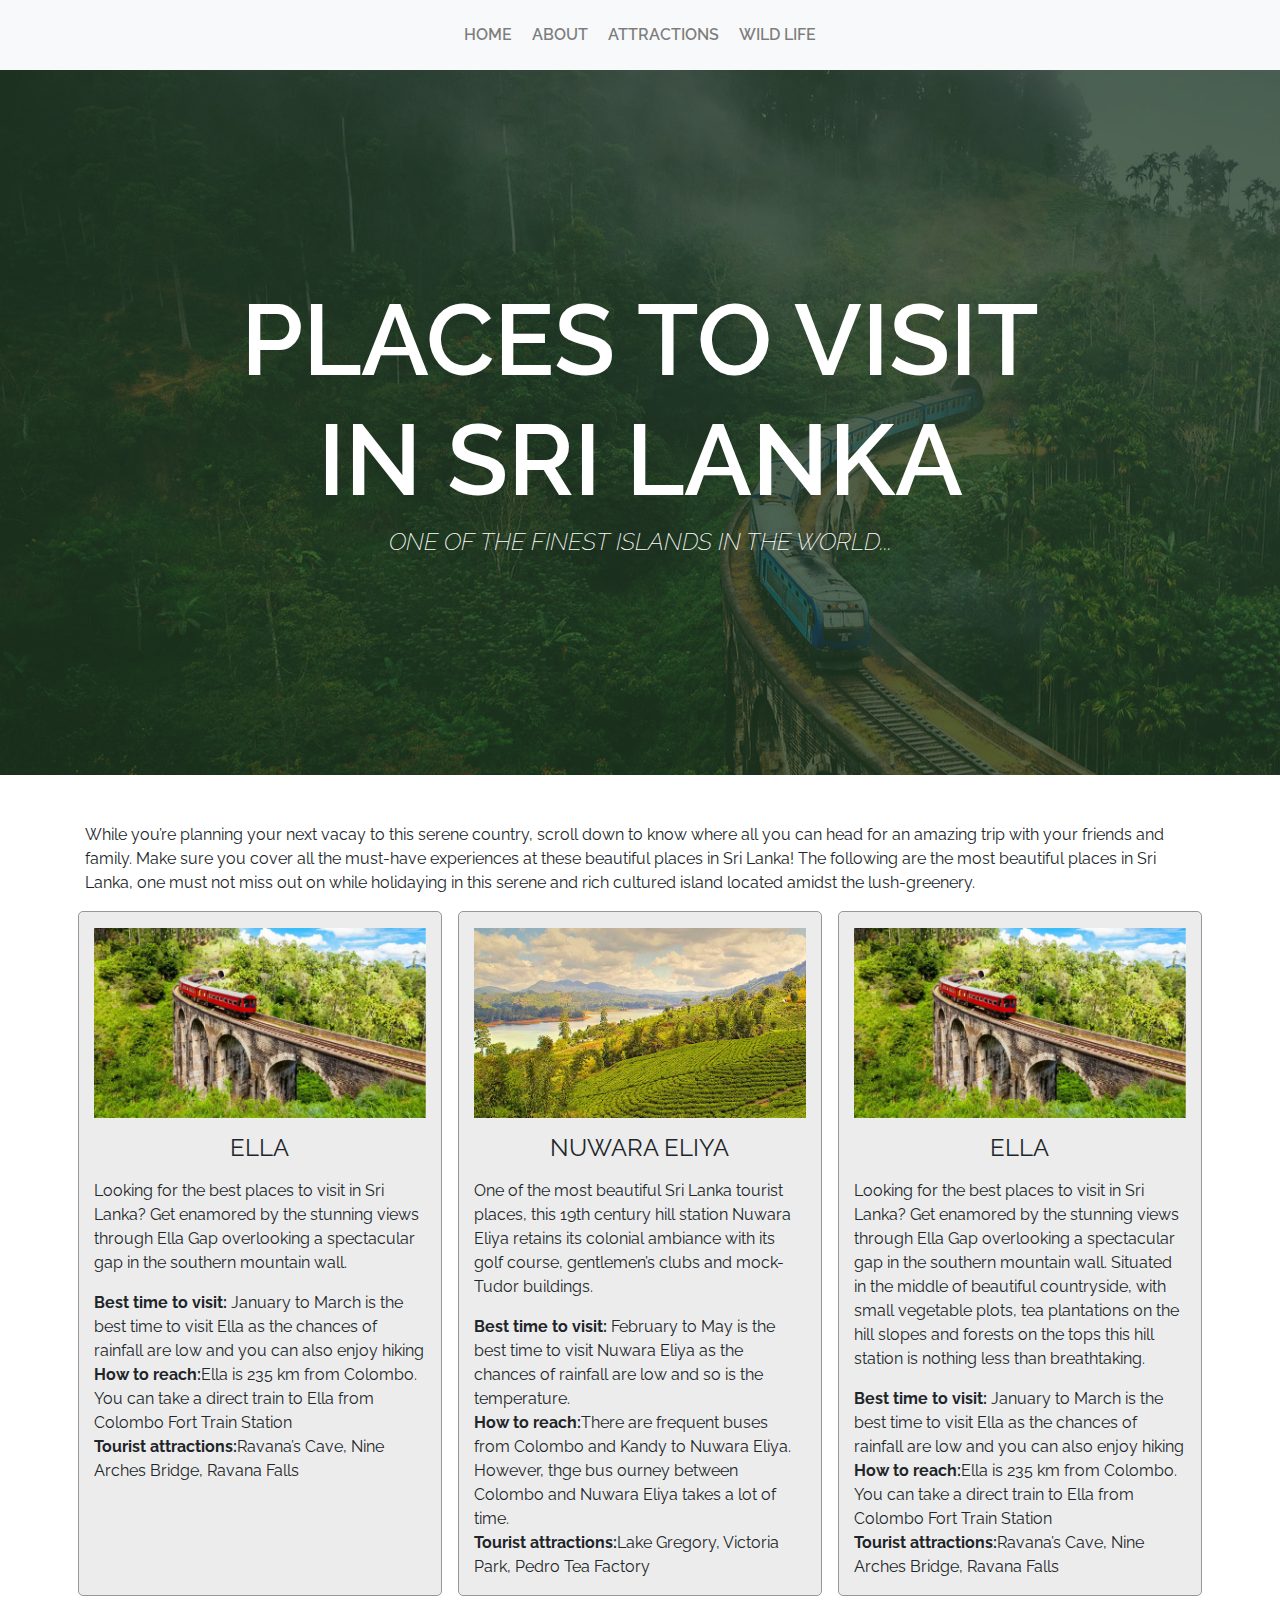
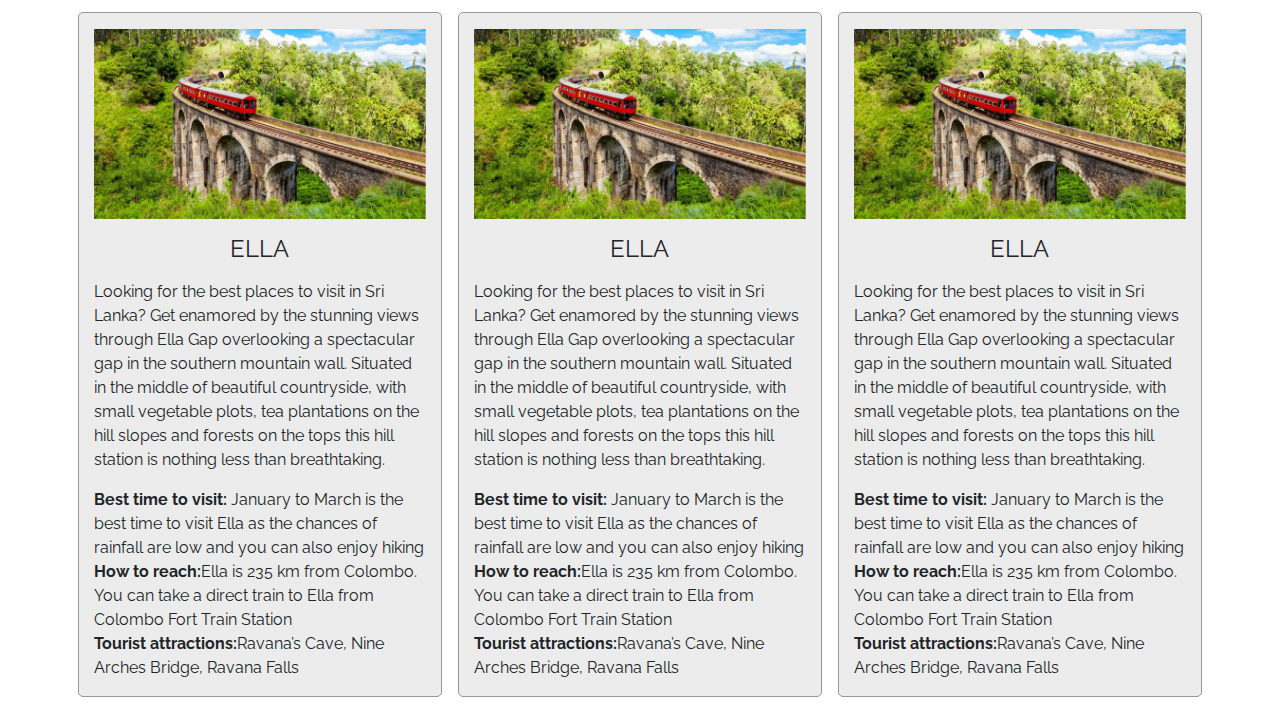
<file: index.html>
<!DOCTYPE html>
<html lang="en">

<head>
    <meta charset="UTF-8">
    <meta name="viewport" content="width=device-width, initial-scale=1.0">
    <title>Home | Places to Visit in Sri Lanka</title>
    <!-- Bootstrap 4.4.1 CSS -->
    <link rel="stylesheet" href="https://stackpath.bootstrapcdn.com/bootstrap/4.4.1/css/bootstrap.min.css"
        integrity="sha384-Vkoo8x4CGsO3+Hhxv8T/Q5PaXtkKtu6ug5TOeNV6gBiFeWPGFN9MuhOf23Q9Ifjh" crossorigin="anonymous">
    <!-- Google Fonts - Raleway - Extra Light, Regular & Semi Bold -->
    <link href="https://fonts.googleapis.com/css2?family=Raleway:wght@200;400;600&display=swap" rel="stylesheet">
    <!-- Custom Styles -->
    <link rel="stylesheet" href="assets/css/main.css">
    <!-- Responsiveness -->
    <link rel="stylesheet" href="assets/css/responsive.css">
</head>

<body>
    <!-- Navigation Bar -->
    <nav>
        <nav class="navbar navbar-expand navbar-light bg-light custom-nav-container justify-content-center">
            <div class="nav navbar-nav custom-nav ">
                <a href="index.html" class="nav-item nav-link">Home</a>
                <a href="about.html" class="nav-item nav-link">About</a>
                <a href="attractions.html" class="nav-item nav-link">Attractions</a>
                <a href="wildlife.html" class="nav-item nav-link">Wild Life</a>
            </div>
        </nav>
    </nav>
    <!-- Main Banner -->
    <div class="container-fluid">
        <div class="row">
            <div class="home-banner">
                <div class="home-title text-center">
                    <h1 class="text-center">PLACES TO VISIT <br> IN SRI LANKA</h1>
                    <h4 class="home-subtitle">
                        One of the finest islands in the world...
                    </h4>
                </div>
            </div>
        </div>
    </div>
    <!-- Short Description -->

    <div class="container pt-5">
        <p>While you’re planning your next vacay to this serene country, scroll down to know where all you can head for
            an amazing trip with your friends and family. Make sure you cover all the must-have experiences at these
            beautiful places in Sri Lanka! The following are the most beautiful places in Sri Lanka, one must not miss
            out on while holidaying in this serene and rich cultured island located amidst the lush-greenery.</p>
        <div class="destinations-container">
            <div class="row">
                <div class="col-lg-4 px-auto mb-3 mx-auto col-sm-12 destination-item pt-3">
                    <img src="/assets/img/ella-t.jpg" alt="Ella - Sri Lanka" srcset="" class="destination-image">
                    <h4 class="destination-heading text-uppercase text-center">Ella</h4>
                    <p class="destination-description">
                        Looking for the best places to visit in Sri Lanka? Get enamored by the stunning views through
                        Ella Gap overlooking a spectacular gap in the southern mountain wall.
                    </p>
                    <ul class="list-unstyled">
                        <li><strong>Best time to visit:</strong> January to March is the best time to visit Ella as the
                            chances of rainfall are low and you can also enjoy hiking</li>
                        <li><strong>How to reach:</strong>Ella is 235 km from Colombo. You can take a direct train to
                            Ella from Colombo Fort Train Station</li>
                        <li><strong>Tourist attractions:</strong>Ravana’s Cave, Nine Arches Bridge, Ravana Falls </li>
                    </ul>
                </div>
                <div class="col-lg-4 px-auto mb-3 mx-auto col-sm-12 destination-item pt-3">
                    <img src="/assets/img/nuwaraeliya-t.jpg" alt="Nuwara Eliya - Sri Lanka" srcset=""
                        class="destination-image">
                    <h4 class="destination-heading text-uppercase text-center">Nuwara Eliya</h4>
                    <p class="destination-description">
                        One of the most beautiful Sri Lanka tourist places, this 19th century hill station Nuwara Eliya
                        retains its colonial ambiance with its golf course, gentlemen’s clubs and mock-Tudor buildings.
                    </p>
                    <ul class="list-unstyled">
                        <li><strong>Best time to visit:</strong> February to May is the best time to visit Nuwara Eliya
                            as the chances of rainfall are low and so is the temperature.</li>
                        <li><strong>How to reach:</strong>There are frequent buses from Colombo and Kandy to Nuwara
                            Eliya. However, thge bus ourney between Colombo and Nuwara Eliya takes a lot of time.</li>
                        <li><strong>Tourist attractions:</strong>Lake Gregory, Victoria Park, Pedro Tea Factory</li>
                    </ul>
                </div>
                <div class="col-lg-4 px-auto mb-3 mx-auto col-sm-12 destination-item pt-3">
                    <img src="/assets/img/ella-t.jpg" alt="Ella - Sri Lanka" srcset="" class="destination-image">
                    <h4 class="destination-heading text-uppercase text-center">Ella</h4>
                    <p class="destination-description">
                        Looking for the best places to visit in Sri Lanka? Get enamored by the stunning views through
                        Ella
                        Gap
                        overlooking a spectacular gap in the southern mountain wall. Situated in the middle of beautiful
                        countryside, with small vegetable plots, tea plantations on the hill slopes and forests on the
                        tops
                        this
                        hill station is nothing less than breathtaking.
                    </p>
                    <ul class="list-unstyled">
                        <li><strong>Best time to visit:</strong> January to March is the best time to visit Ella as the
                            chances of rainfall are low and you can also enjoy hiking</li>
                        <li><strong>How to reach:</strong>Ella is 235 km from Colombo. You can take a direct train to
                            Ella
                            from Colombo Fort Train Station</li>
                        <li><strong>Tourist attractions:</strong>Ravana’s Cave, Nine Arches Bridge, Ravana Falls </li>
                    </ul>
                </div>
                <div class="col-lg-4 px-auto mb-3 mx-auto col-sm-12 destination-item pt-3">
                    <img src="/assets/img/ella-t.jpg" alt="Ella - Sri Lanka" srcset="" class="destination-image">
                    <h4 class="destination-heading text-uppercase text-center">Ella</h4>
                    <p class="destination-description">
                        Looking for the best places to visit in Sri Lanka? Get enamored by the stunning views through
                        Ella
                        Gap
                        overlooking a spectacular gap in the southern mountain wall. Situated in the middle of beautiful
                        countryside, with small vegetable plots, tea plantations on the hill slopes and forests on the
                        tops
                        this
                        hill station is nothing less than breathtaking.
                    </p>
                    <ul class="list-unstyled">
                        <li><strong>Best time to visit:</strong> January to March is the best time to visit Ella as the
                            chances of rainfall are low and you can also enjoy hiking</li>
                        <li><strong>How to reach:</strong>Ella is 235 km from Colombo. You can take a direct train to
                            Ella
                            from Colombo Fort Train Station</li>
                        <li><strong>Tourist attractions:</strong>Ravana’s Cave, Nine Arches Bridge, Ravana Falls </li>
                    </ul>
                </div>
                <div class="col-lg-4 px-auto mb-3 mx-auto col-sm-12 destination-item pt-3">
                    <img src="/assets/img/ella-t.jpg" alt="Ella - Sri Lanka" srcset="" class="destination-image">
                    <h4 class="destination-heading text-uppercase text-center">Ella</h4>
                    <p class="destination-description">
                        Looking for the best places to visit in Sri Lanka? Get enamored by the stunning views through
                        Ella
                        Gap
                        overlooking a spectacular gap in the southern mountain wall. Situated in the middle of beautiful
                        countryside, with small vegetable plots, tea plantations on the hill slopes and forests on the
                        tops
                        this
                        hill station is nothing less than breathtaking.
                    </p>
                    <ul class="list-unstyled">
                        <li><strong>Best time to visit:</strong> January to March is the best time to visit Ella as the
                            chances of rainfall are low and you can also enjoy hiking</li>
                        <li><strong>How to reach:</strong>Ella is 235 km from Colombo. You can take a direct train to
                            Ella
                            from Colombo Fort Train Station</li>
                        <li><strong>Tourist attractions:</strong>Ravana’s Cave, Nine Arches Bridge, Ravana Falls </li>
                    </ul>
                </div>
                <div class="col-lg-4 px-auto mb-3 mx-auto col-sm-12 destination-item pt-3">
                    <img src="/assets/img/ella-t.jpg" alt="Ella - Sri Lanka" srcset="" class="destination-image">
                    <h4 class="destination-heading text-uppercase text-center">Ella</h4>
                    <p class="destination-description">
                        Looking for the best places to visit in Sri Lanka? Get enamored by the stunning views through
                        Ella
                        Gap
                        overlooking a spectacular gap in the southern mountain wall. Situated in the middle of beautiful
                        countryside, with small vegetable plots, tea plantations on the hill slopes and forests on the
                        tops
                        this
                        hill station is nothing less than breathtaking.
                    </p>
                    <ul class="list-unstyled">
                        <li><strong>Best time to visit:</strong> January to March is the best time to visit Ella as the
                            chances of rainfall are low and you can also enjoy hiking</li>
                        <li><strong>How to reach:</strong>Ella is 235 km from Colombo. You can take a direct train to
                            Ella
                            from Colombo Fort Train Station</li>
                        <li><strong>Tourist attractions:</strong>Ravana’s Cave, Nine Arches Bridge, Ravana Falls </li>
                    </ul>
                </div>
            </div>

        </div>
    </div>
    <!-- Footer -->
    <footer>

    </footer>
</body>

</html>
</file>
<file: assets/css/main.css>
body {
  font-family: "Raleway", sans-serif;
}

.custom-nav-container {
  height: 70px;
}

.custom-nav-container .custom-nav {
  text-transform: uppercase;
}

.custom-nav-container .custom-nav .nav-item {
  padding: 0 10px 0 10px;
  -webkit-transition: all ease-in-out 0.6s;
  transition: all ease-in-out 0.6s;
  font-weight: 600;
}

.custom-nav-container .custom-nav .nav-item:hover {
  font-size: 20px;
  -webkit-transition: all ease-in-out 0.6s;
  transition: all ease-in-out 0.6s;
}

.home-banner {
  background-image: url(../img/home-banner.jpg);
  position: relative;
  width: 100%;
  height: auto;
}

.home-banner .home-title {
  padding: 210px 0 210px 0;
  width: 100%;
  background-color: #132e16ba;
}

.home-banner h1 {
  color: #ffffff;
  font-size: 100px;
  font-weight: 600;
}

.home-banner .home-subtitle {
  color: #ffffff;
  font-weight: 200;
  text-transform: uppercase;
  font-style: italic;
}

.destinations-container .destination-item {
  background: #ececec;
  max-width: 32% !important;
  border: .5px solid #979797;
  border-radius: 5px;
}

.destinations-container .destination-item .destination-heading {
  font-weight: 400;
  padding: 1rem 0 .5rem 0;
}

.destinations-container .destination-item .destination-image {
  width: 100%;
}
/*# sourceMappingURL=main.css.map */
</file>
<file: assets/css/responsive.css>
/* No CSS *//*# sourceMappingURL=responsive.css.map */
</file>
